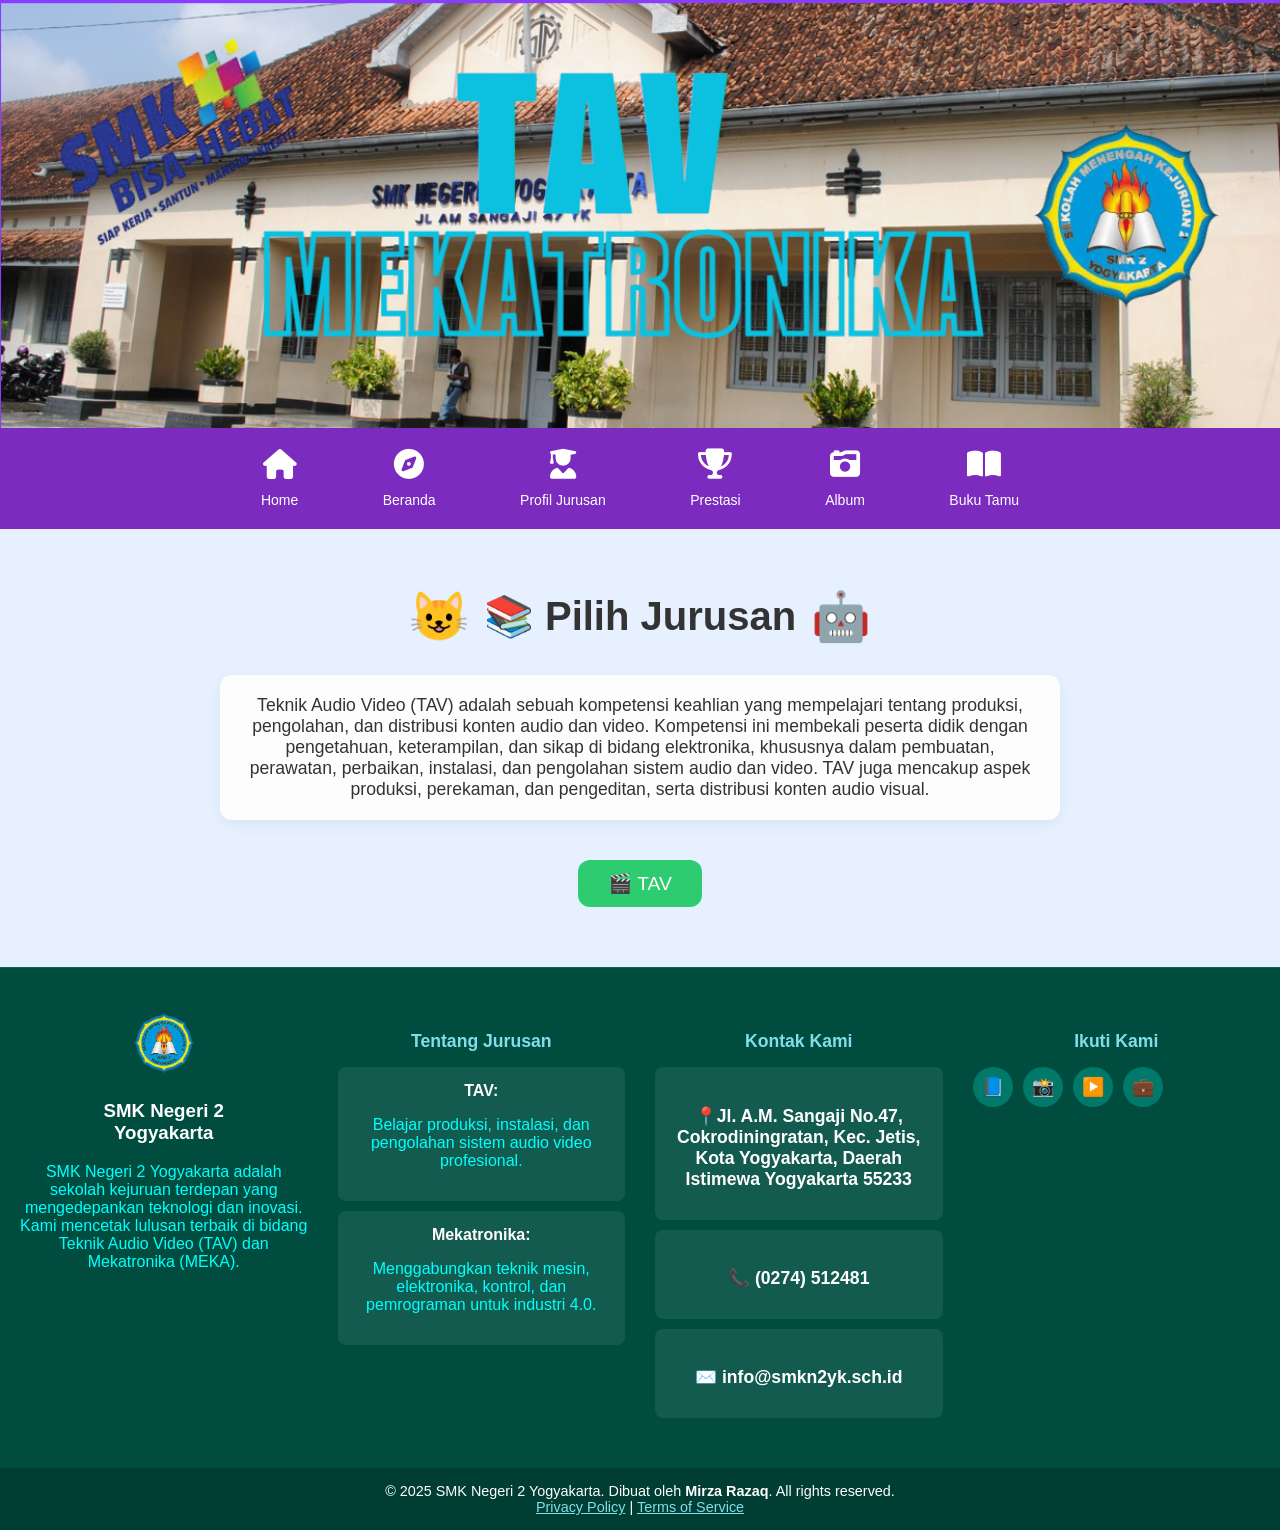
<file: index.html>
<!DOCTYPE html>
<html lang="id">
<head>
  <meta charset="UTF-8">
  <title>TUGAS WEB MIRZA</title>
  <link rel="stylesheet" href="css mirza TUGAS.css">
  <link rel="stylesheet" href="https://cdnjs.cloudflare.com/ajax/libs/font-awesome/6.5.0/css/all.min.css">

</head>
<body>
  <div class="background5">
  <div class="header-wrapper">
    <img id="zoomable-header" src="img/header tav 2.png" alt="Header TAV Mekatronika">
  </div>
  <div class="navbar">
    <a href="HOME.html" class="nav-item">
      <span class="nav-icon"><i class="fas fa-home"></i></span>
      <div class="nav-item-text">Home</div>
    </a>
    <a href="TUGAS WEBSITE CSS JS.html" class="nav-item">
      <span class="nav-icon"><i class="fas fa-compass"></i></span>
      <div class="nav-item-text">Beranda</div>
    </a>
    <a href="profil jurusan.html" class="nav-item">
      <span class="nav-icon"><i class="fas fa-user-graduate"></i></span>
      <div class="nav-item-text">Profil Jurusan</div>
    </a>
    <a href="prestasi1.html" class="nav-item">
      <span class="nav-icon"><i class="fas fa-trophy"></i></span>
      <div class="nav-item-text">Prestasi</div>
    </a>
    <a href="album mirza.html" class="nav-item">
      <span class="nav-icon"><i class="fas fa-camera-retro"></i></span>
      <div class="nav-item-text">Album</div>
    </a>
    <a href="buku tamu tugas bu.html" class="nav-item">
      <span class="nav-icon"><i class="fas fa-book-open"></i></span>
      <div class="nav-item-text">Buku Tamu</div>
    </a>
  </div>
  
<div class="jurusan-container">
  <div class="judul">
    <span class="emoji">😺</span>
    📚 Pilih Jurusan
    <span class="emoji">🤖</span>
  </div>
  
  <div id="deskripsi-container" class="deskripsi">
    Teknik Audio Video (TAV) adalah sebuah kompetensi keahlian yang mempelajari tentang produksi, pengolahan, dan distribusi konten audio dan video. Kompetensi ini membekali peserta didik dengan pengetahuan, keterampilan, dan sikap di bidang elektronika, khususnya dalam pembuatan, perawatan, perbaikan, instalasi, dan pengolahan sistem audio dan video. TAV juga mencakup aspek produksi, perekaman, dan pengeditan, serta distribusi konten audio visual.
  </div>

  <button id="toggleButton" class="toggle-button" onclick="toggleDeskripsi()">🎬 TAV</button>
</div>
  </div>
<div class="footer">
  <div class="footer-col footer-logo">
    <img src="img/smk_2_yk-removebg-preview (1).png"Logo SMK">
    <h3>SMK Negeri 2<br>Yogyakarta</h3>
    <p>SMK Negeri 2 Yogyakarta adalah sekolah kejuruan terdepan yang mengedepankan teknologi dan inovasi.<br>Kami mencetak lulusan terbaik di bidang Teknik Audio Video (TAV) dan Mekatronika (MEKA).</p>
  </div>

  <div class="footer-col">
    <h4>Tentang Jurusan</h4>
    <div class="footer-box">
      <strong>TAV:</strong> <p>Belajar produksi, instalasi, dan pengolahan sistem audio video profesional.</p>
    </div>
    <div class="footer-box">
      <strong>Mekatronika:</strong> <p>Menggabungkan teknik mesin, elektronika, kontrol, dan pemrograman untuk industri 4.0.</p>
    </div>
  </div>

  <div class="footer-col">
    <h4>Kontak Kami</h4>
    <div class="footer-box"><h4>📍Jl. A.M. Sangaji No.47, Cokrodiningratan, Kec. Jetis, Kota Yogyakarta, Daerah Istimewa Yogyakarta 55233</h4></div>
    <div class="footer-box"><h4>📞 (0274) 512481</h4></div>
    <div class="footer-box"><h4>✉️ info@smkn2yk.sch.id</h4></div>
  </div>

  <div class="footer-col">
    <h4>Ikuti Kami</h4>
    <div class="social-icons">
      <a href="#">📘</a>
      <a href="#">📸</a>
      <a href="#">▶️</a>
      <a href="#">💼</a>
    </div>
  </div>
</div>
<div class="footer-bottom">
  © 2025 SMK Negeri 2 Yogyakarta. Dibuat oleh <strong>Mirza Razaq</strong>. All rights reserved.<br>
  <a href="#" style="color:#80deea">Privacy Policy</a> | <a href="#" style="color:#80deea">Terms of Service</a>
</div>
</footer>

<script src="javatugas.js"></script>
</body>
</html>
</file>
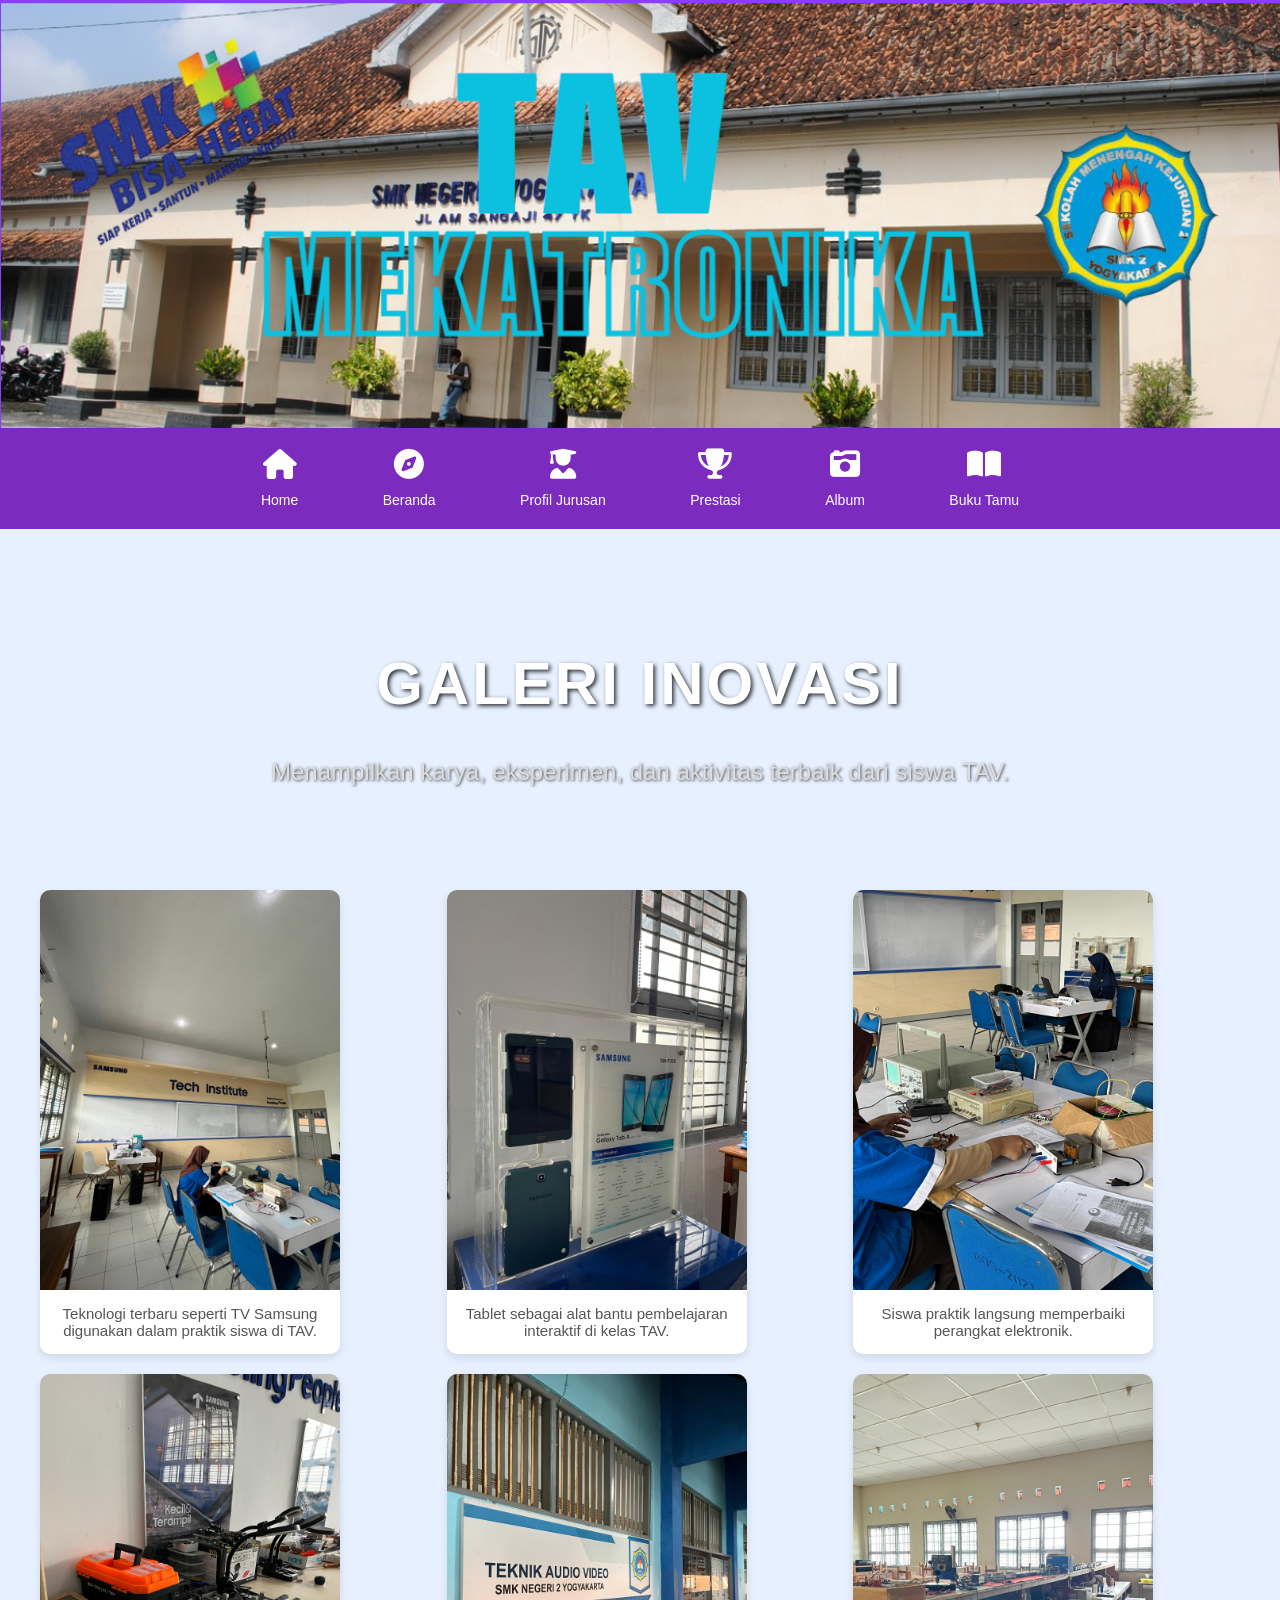
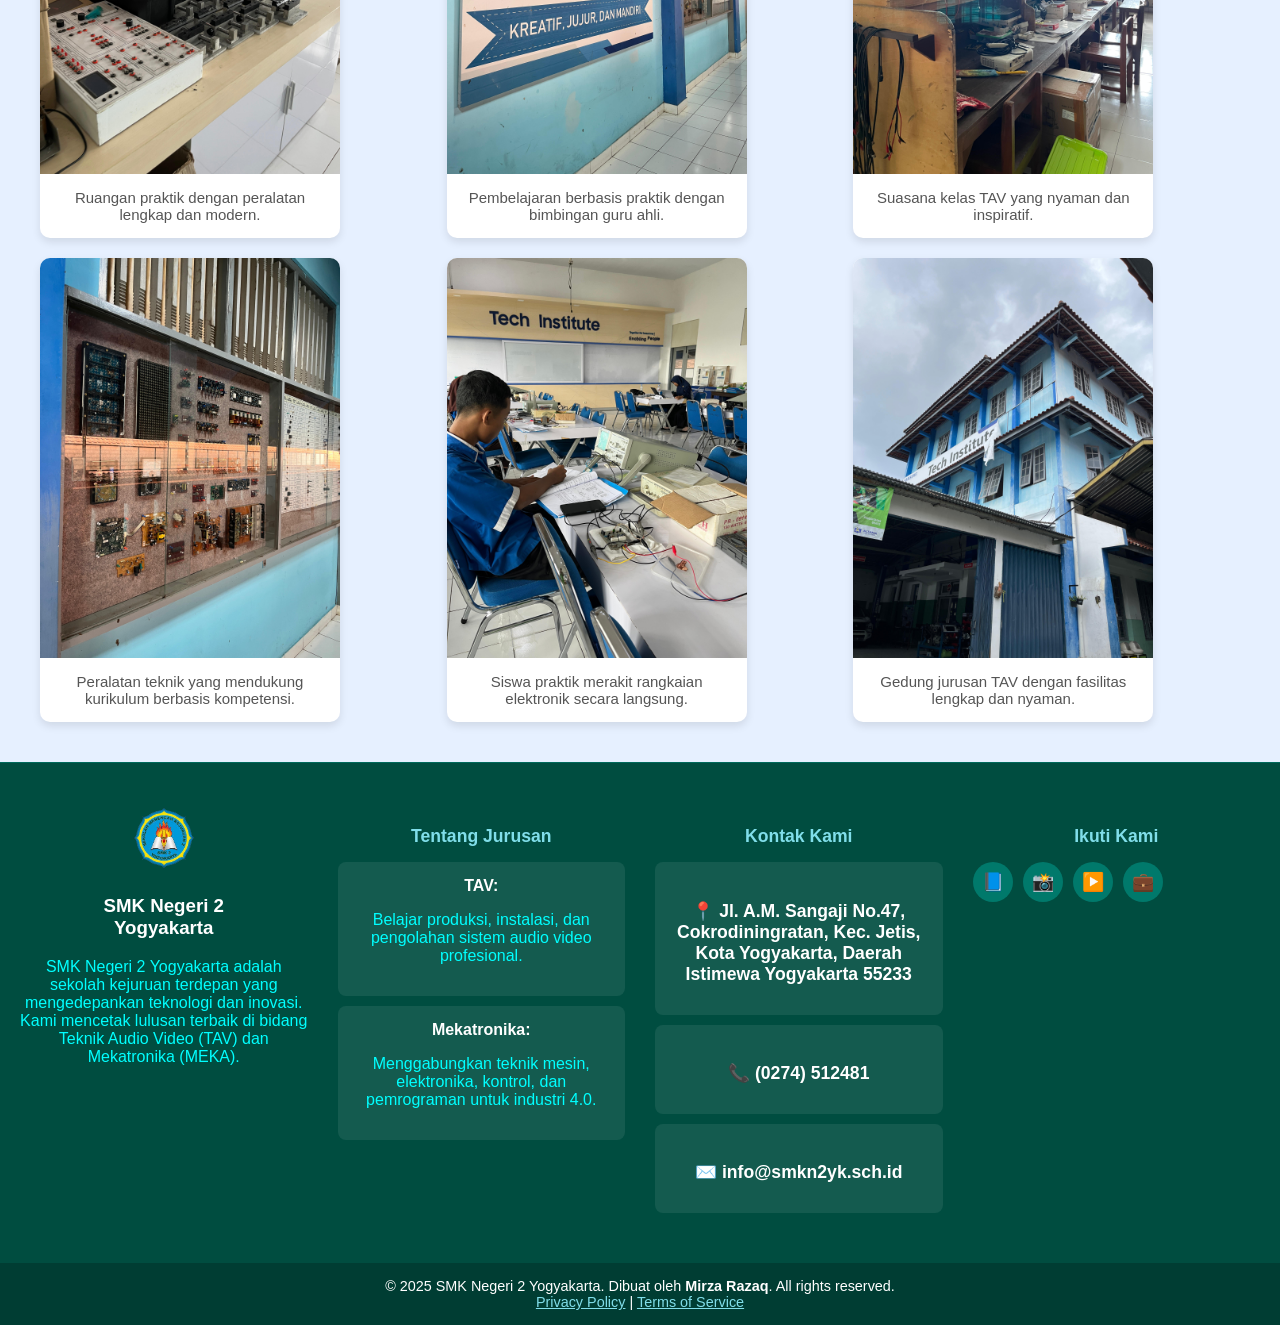
<file: album mirza.html>
<!DOCTYPE html>
<html lang="id">
<head>
  <meta charset="UTF-8">
  <title>TUGAS WEB MIRZA</title>
  <link rel="stylesheet" href="css mirza TUGAS.css">
  <link rel="stylesheet" href="https://cdnjs.cloudflare.com/ajax/libs/font-awesome/6.5.0/css/all.min.css">

</head>
<body>
  <div class="background1">
  <div class="header-wrapper">
    <img id="zoomable-header" src="img/header tav 2.png" alt="Header TAV Mekatronika">
  </div>
  <div class="navbar">
    <a href="HOME.html" class="nav-item">
      <span class="nav-icon"><i class="fas fa-home"></i></span>
      <div class="nav-item-text">Home</div>
    </a>
    <a href="TUGAS WEBSITE CSS JS.html" class="nav-item">
      <span class="nav-icon"><i class="fas fa-compass"></i></span>
      <div class="nav-item-text">Beranda</div>
    </a>
    <a href="profil jurusan.html" class="nav-item">
      <span class="nav-icon"><i class="fas fa-user-graduate"></i></span>
      <div class="nav-item-text">Profil Jurusan</div>
    </a>
    <a href="prestasi1.html" class="nav-item">
      <span class="nav-icon"><i class="fas fa-trophy"></i></span>
      <div class="nav-item-text">Prestasi</div>
    </a>
    <a href="#" class="nav-item">
      <span class="nav-icon"><i class="fas fa-camera-retro"></i></span>
      <div class="nav-item-text">Album</div>
    </a>
    <a href="buku tamu tugas bu.html" class="nav-item">
      <span class="nav-icon"><i class="fas fa-book-open"></i></span>
      <div class="nav-item-text">Buku Tamu</div>
    </a>
  </div>
  <header class="judul-galeri">
    <h1>GALERI INOVASI</h1>
    <p>Menampilkan karya, eksperimen, dan aktivitas terbaik dari siswa TAV.</p>
  </header>

  <div class="gallery">
    <div class="card">
      <img src="img/samsung.jpg" alt="Perangkat Samsung">
      <div class="caption">Teknologi terbaru seperti TV Samsung digunakan dalam praktik siswa di TAV.</div>
    </div>
    <div class="card">
      <img src="img/tablet samsung.jpg" alt="Tablet Samsung">
      <div class="caption">Tablet sebagai alat bantu pembelajaran interaktif di kelas TAV.</div>
    </div>
    <div class="card">
      <img src="img/orang praktek tav 2.jpg" alt="Siswa Praktek">
      <div class="caption">Siswa praktik langsung memperbaiki perangkat elektronik.</div>
    </div>
    <div class="card">
      <img src="img/tav peralatan kelas.jpg" alt="Peralatan Kelas">
      <div class="caption">Ruangan praktik dengan peralatan lengkap dan modern.</div>
    </div>
    <div class="card">
      <img src="img/tav .jpg" alt="Praktik">
      <div class="caption">Pembelajaran berbasis praktik dengan bimbingan guru ahli.</div>
    </div>
    <div class="card">
      <img src="img/tav kelas 1.jpg" alt="Kelas TAV">
      <div class="caption">Suasana kelas TAV yang nyaman dan inspiratif.</div>
    </div>
    <div class="card">
      <img src="img/tav peralatan.jpg" alt="Peralatan TAV">
      <div class="caption">Peralatan teknik yang mendukung kurikulum berbasis kompetensi.</div>
    </div>
    <div class="card">
      <img src="img/orang praktek tav.jpg" alt="Praktik Rangkaian">
      <div class="caption">Siswa praktik merakit rangkaian elektronik secara langsung.</div>
    </div>
    <div class="card">
      <img src="img/gedung tav.jpg" alt="Gedung TAV">
      <div class="caption">Gedung jurusan TAV dengan fasilitas lengkap dan nyaman.</div>
    </div>
    <div class="album-wrapper">
        <div class="album-content">
      </div>
    </div>
      
  </div>
</div>
<div class="footer">
  <div class="footer-col footer-logo">
    <img src="img/smk_2_yk-removebg-preview (1).png"Logo SMK">
    <h3>SMK Negeri 2<br>Yogyakarta</h3>
    <p>SMK Negeri 2 Yogyakarta adalah sekolah kejuruan terdepan yang mengedepankan teknologi dan inovasi.<br>Kami mencetak lulusan terbaik di bidang Teknik Audio Video (TAV) dan Mekatronika (MEKA).</p>
  </div>

  <div class="footer-col">
    <h4>Tentang Jurusan</h4>
    <div class="footer-box">
      <strong>TAV:</strong> <p>Belajar produksi, instalasi, dan pengolahan sistem audio video profesional.</p>
    </div>
    <div class="footer-box">
      <strong>Mekatronika:</strong> <p>Menggabungkan teknik mesin, elektronika, kontrol, dan pemrograman untuk industri 4.0.</p>
    </div>
  </div>

  <div class="footer-col">
    <h4>Kontak Kami</h4>
    <div class="footer-box"><h4>📍 Jl. A.M. Sangaji No.47, Cokrodiningratan, Kec. Jetis, Kota Yogyakarta, Daerah Istimewa Yogyakarta 55233</h4></div>
    <div class="footer-box"><h4>📞 (0274) 512481</h4></div>
    <div class="footer-box"><h4>✉️ info@smkn2yk.sch.id</h4></div>
  </div>

  <div class="footer-col">
    <h4>Ikuti Kami</h4>
    <div class="social-icons">
      <a href="#">📘</a>
      <a href="#">📸</a>
      <a href="#">▶️</a>
      <a href="#">💼</a>
    </div>
  </div>
</div>
<div class="footer-bottom">
  © 2025 SMK Negeri 2 Yogyakarta. Dibuat oleh <strong>Mirza Razaq</strong>. All rights reserved.<br>
  <a href="#" style="color:#80deea">Privacy Policy</a> | <a href="#" style="color:#80deea">Terms of Service</a>
</div>
</footer>
<script src="javatugas.js"></script>
</body>
</html>
</file>
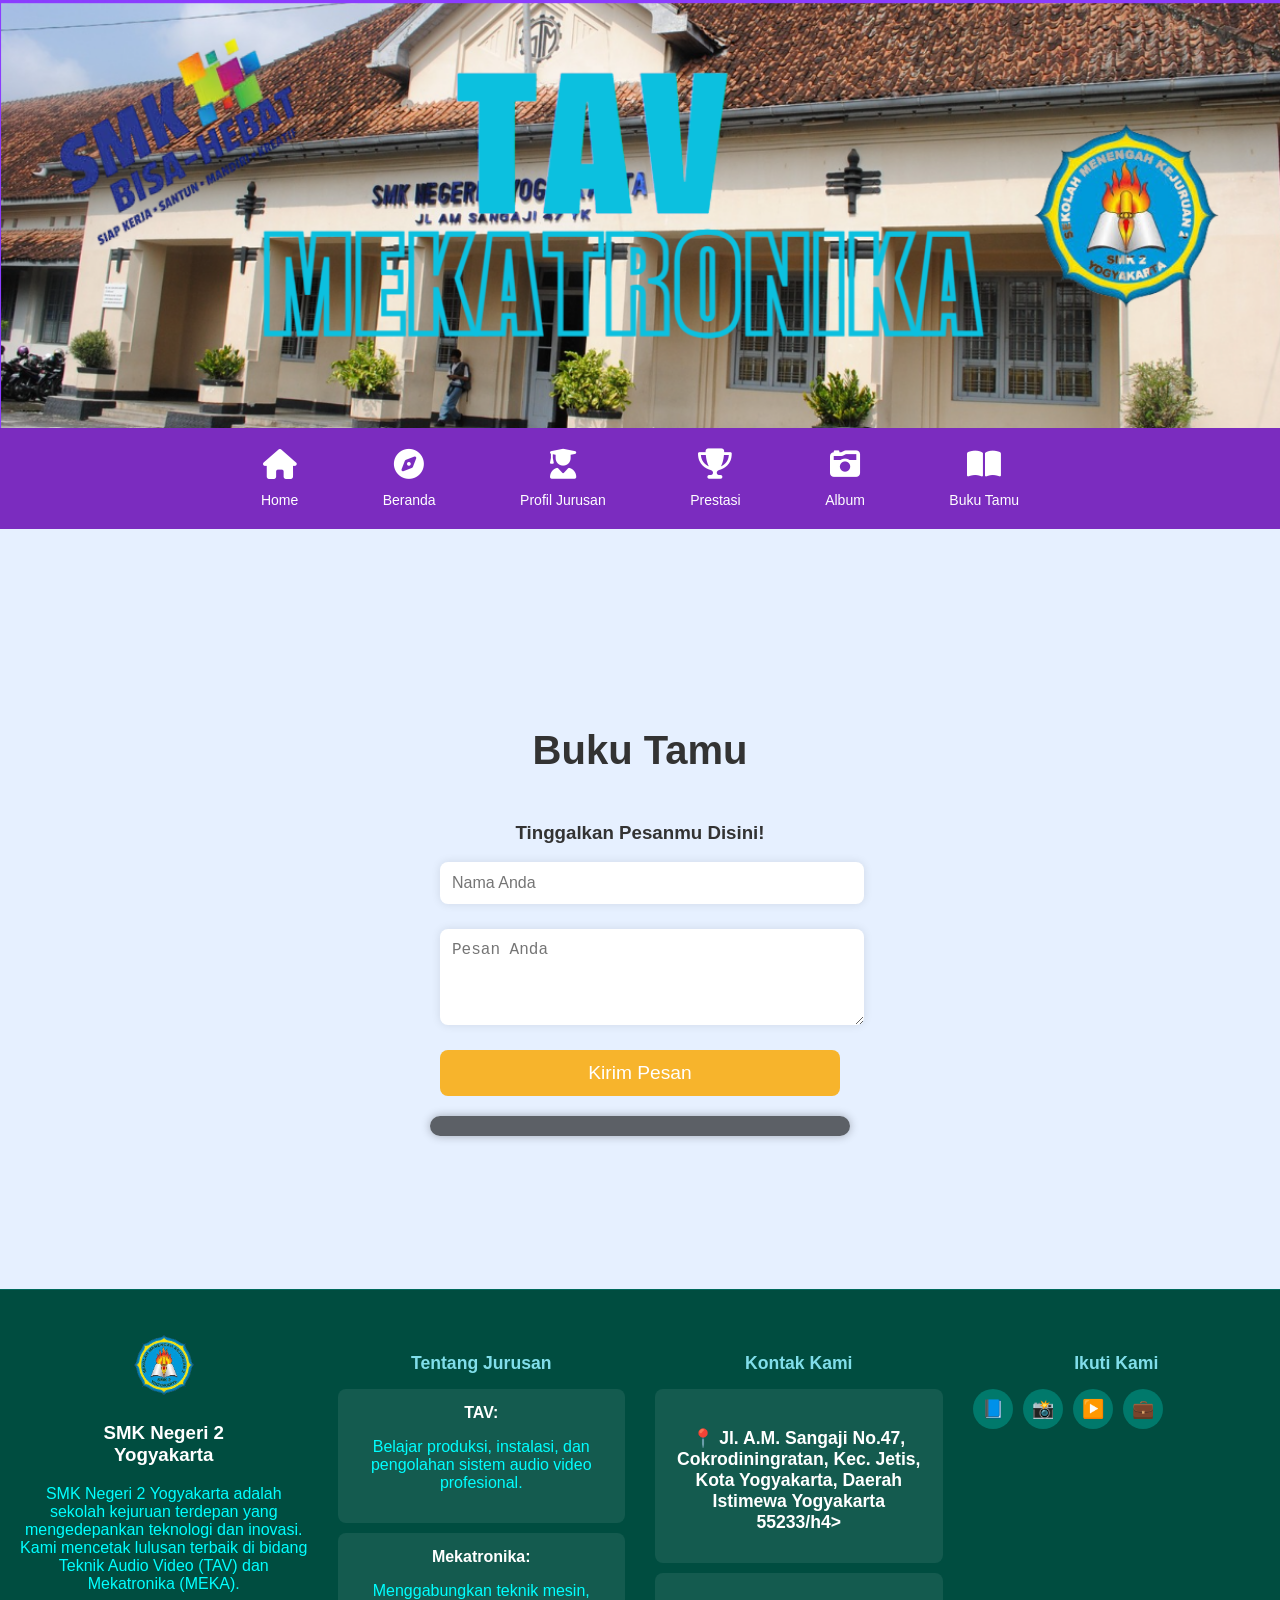
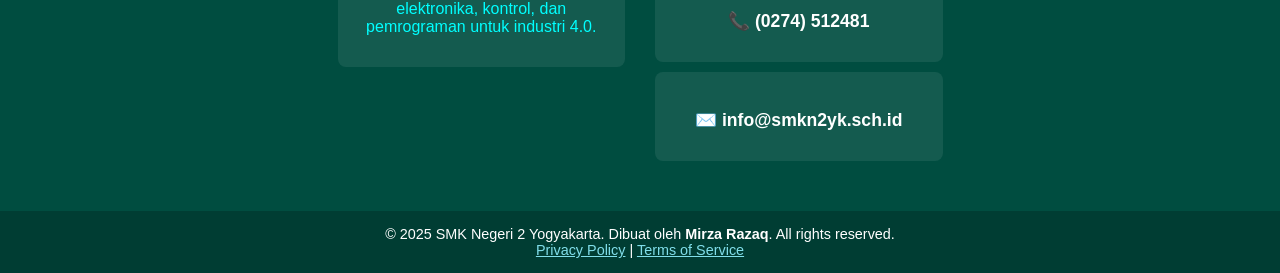
<file: buku tamu tugas bu.html>
<!DOCTYPE html>
<html lang="id">
<head>
  <meta charset="UTF-8">
  <title>TUGAS WEB MIRZA</title>
  <link rel="stylesheet" href="css mirza TUGAS.css">
  <link rel="stylesheet" href="https://cdnjs.cloudflare.com/ajax/libs/font-awesome/6.5.0/css/all.min.css">

</head>
<body>
  <div class="background2">
  <div class="header-wrapper">
    <img id="zoomable-header" src="img/header tav 2.png" alt="Header TAV Mekatronika">
  </div>
  <div class="navbar">
    <a href="HOME.html" class="nav-item">
      <span class="nav-icon"><i class="fas fa-home"></i></span>
      <div class="nav-item-text">Home</div>
    </a>
    <a href="TUGAS WEBSITE CSS JS.html" class="nav-item">
      <span class="nav-icon"><i class="fas fa-compass"></i></span>
      <div class="nav-item-text">Beranda</div>
    </a>
    <a href="profil jurusan.html" class="nav-item">
      <span class="nav-icon"><i class="fas fa-user-graduate"></i></span>
      <div class="nav-item-text">Profil Jurusan</div>
    </a>
    <a href="prestasi1.html" class="nav-item">
      <span class="nav-icon"><i class="fas fa-trophy"></i></span>
      <div class="nav-item-text">Prestasi</div>
    </a>
    <a href="album mirza.html" class="nav-item">
      <span class="nav-icon"><i class="fas fa-camera-retro"></i></span>
      <div class="nav-item-text">Album</div>
    </a>
    <a href="buku tamu tugas bu.html" class="nav-item">
      <span class="nav-icon"><i class="fas fa-book-open"></i></span>
      <div class="nav-item-text">Buku Tamu</div>
    </a>
  </div>
  
  <div class="container">
    <h1 class="title">Buku Tamu</h1>
   <h3>Tinggalkan Pesanmu Disini!</h3>
    
    <form id="guestBookForm" action="https://formspree.io/f/xyzwkgyk" method="POST" class="guest-book-form">
        <input type="text" name="name" placeholder="Nama Anda" required />
        <textarea name="message" placeholder="Pesan Anda" rows="4" required></textarea>
        <button type="submit" id="submitBtn">Kirim Pesan</button>
      </form>
      
      <div id="successMessage" style="display:none; margin-top: 10px; color: green;">
        ✅ Pesan kamu sudah terkirim!
      </div>
      <script>
        const form = document.getElementById('guestBookForm');
        const successMessage = document.getElementById('successMessage');
      
        form.addEventListener('submit', function(e) {
          setTimeout(() => {
            successMessage.style.display = 'block';
            form.reset(); // bersihkan form
          }, 1000); // kasih delay 1 detik
        });
        form.addEventListener('submit', async function(event) {
    event.preventDefault(); // mencegah reload halaman
    submitBtn.disabled = true;
    submitBtn.textContent = "Mengirim...";

    const formData = new FormData(form);

    try {
      const response = await fetch(form.action, {
        method: 'POST',
        body: formData,
        headers: { 'Accept': 'application/json' }
      });

      if (response.ok) {
        alert('Pesan berhasil dikirim! 🎉');
        form.reset(); // kosongkan form
      } else {
        alert('Gagal mengirim pesan. Coba lagi.');
      }
    } catch (error) {
      alert('Terjadi kesalahan. Periksa koneksi Anda.');
    } finally {
      submitBtn.disabled = false;
      submitBtn.textContent = "Kirim Pesan";
    }
  });
      </script>
                  
    
    <div id="messagesContainer" class="messages-container">
      <!-- Pesan tamu akan ditampilkan di sini -->
    </div>
</div>
  </div>
<div class="footer">
  <div class="footer-col footer-logo">
    <img src="img/smk_2_yk-removebg-preview (1).png"Logo SMK">
    <h3>SMK Negeri 2<br>Yogyakarta</h3>
    <p>SMK Negeri 2 Yogyakarta adalah sekolah kejuruan terdepan yang mengedepankan teknologi dan inovasi.<br>Kami mencetak lulusan terbaik di bidang Teknik Audio Video (TAV) dan Mekatronika (MEKA).</p>
  </div>

  <div class="footer-col">
    <h4>Tentang Jurusan</h4>
    <div class="footer-box">
      <strong>TAV:</strong> <p>Belajar produksi, instalasi, dan pengolahan sistem audio video profesional.</p>
    </div>
    <div class="footer-box">
      <strong>Mekatronika:</strong> <p>Menggabungkan teknik mesin, elektronika, kontrol, dan pemrograman untuk industri 4.0.</p>
    </div>
  </div>

  <div class="footer-col">
    <h4>Kontak Kami</h4>
    <div class="footer-box"><h4>📍 Jl. A.M. Sangaji No.47, Cokrodiningratan, Kec. Jetis, Kota Yogyakarta, Daerah Istimewa Yogyakarta 55233/h4></div>
    <div class="footer-box"><h4>📞 (0274) 512481</h4></div>
    <div class="footer-box"><h4>✉️ info@smkn2yk.sch.id</h4></div>
  </div>

  <div class="footer-col">
    <h4>Ikuti Kami</h4>
    <div class="social-icons">
      <a href="#">📘</a>
      <a href="#">📸</a>
      <a href="#">▶️</a>
      <a href="#">💼</a>
    </div>
  </div>
</div>
<div class="footer-bottom">
  © 2025 SMK Negeri 2 Yogyakarta. Dibuat oleh <strong>Mirza Razaq</strong>. All rights reserved.<br>
  <a href="#" style="color:#80deea">Privacy Policy</a> | <a href="#" style="color:#80deea">Terms of Service</a>
</div>
</footer>
<script src="javatugas.js"></script>
</body>
</html>
</file>
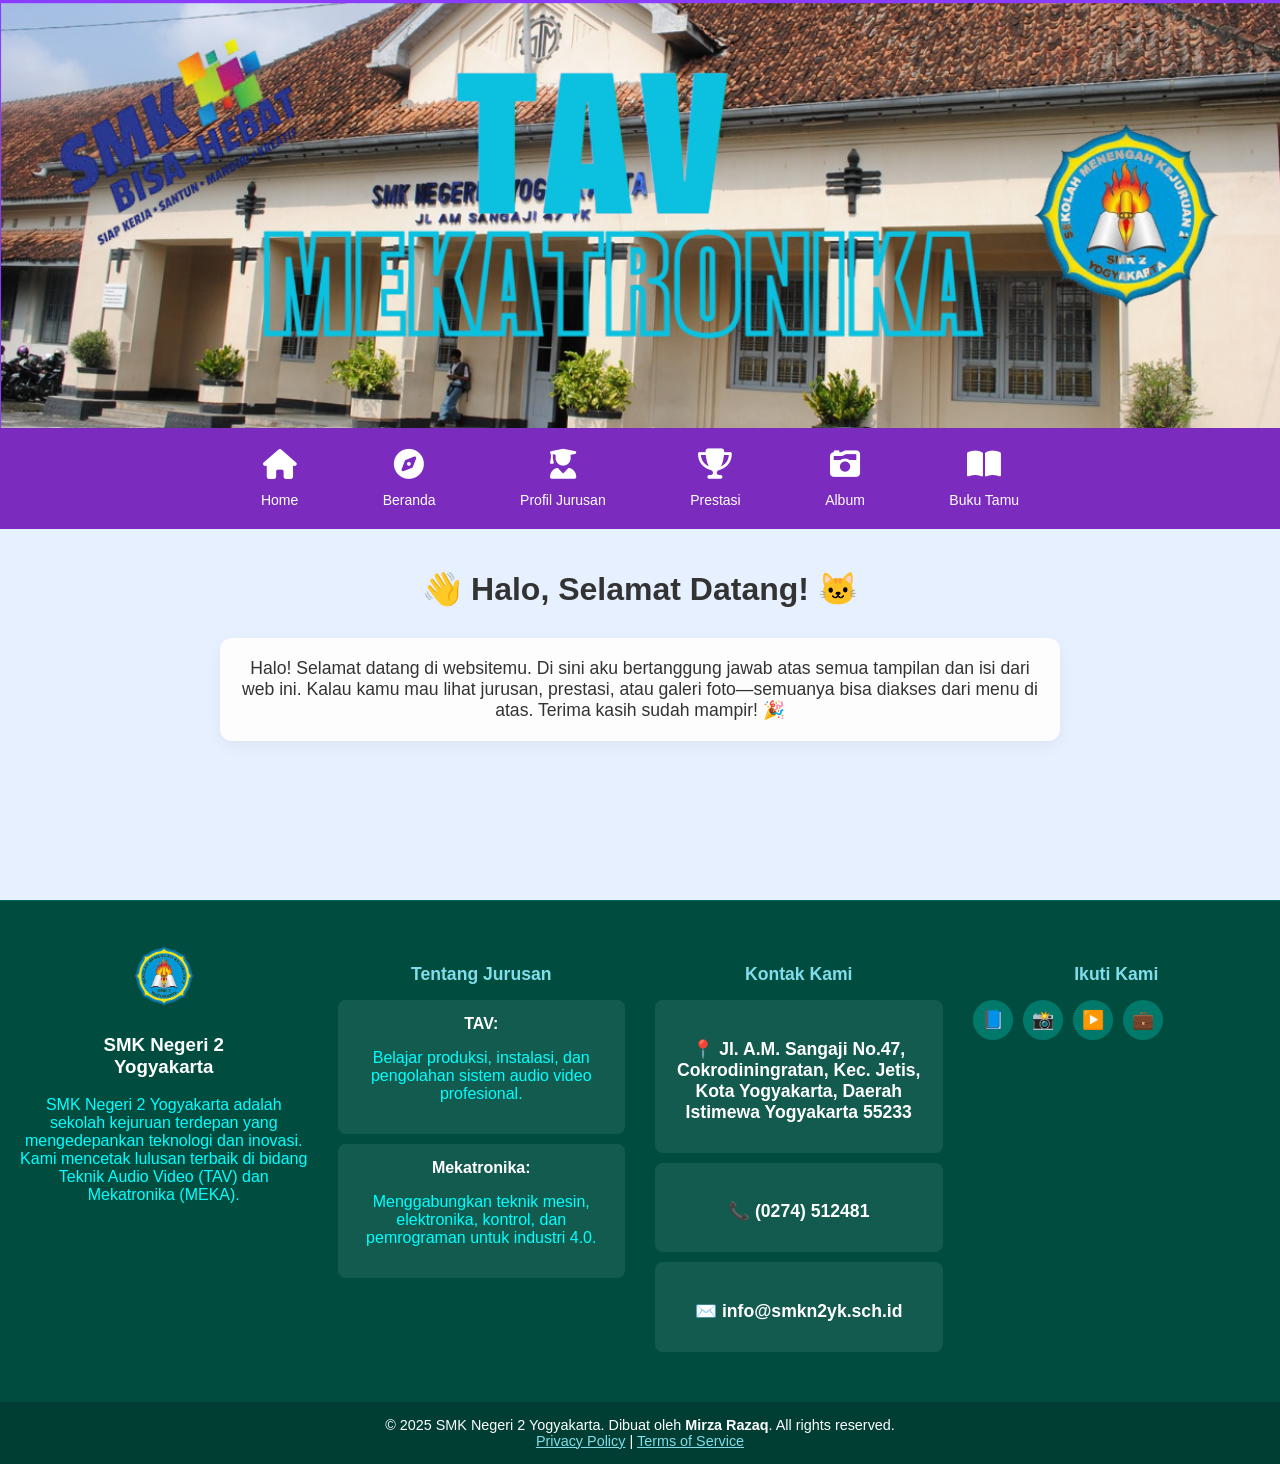
<file: HOME.html>
<!DOCTYPE html>
<html lang="id">
<head>
  <meta charset="UTF-8">
  <title>TUGAS WEB MIRZA</title>
  <link rel="stylesheet" href="css mirza TUGAS.css">
  <link rel="stylesheet" href="https://cdnjs.cloudflare.com/ajax/libs/font-awesome/6.5.0/css/all.min.css">

</head>
<body>
  <div class="background6">
  <div class="header-wrapper">
    <img id="zoomable-header" src="img/header tav 2.png" alt="Header TAV Mekatronika">
  </div>
  <div class="navbar">
    <a href="HOME.html" class="nav-item">
      <span class="nav-icon"><i class="fas fa-home"></i></span>
      <div class="nav-item-text">Home</div>
    </a>
    <a href="TUGAS WEBSITE CSS JS.html" class="nav-item">
      <span class="nav-icon"><i class="fas fa-compass"></i></span>
      <div class="nav-item-text">Beranda</div>
    </a>
    <a href="profil jurusan.html" class="nav-item">
      <span class="nav-icon"><i class="fas fa-user-graduate"></i></span>
      <div class="nav-item-text">Profil Jurusan</div>
    </a>
    <a href="prestasi1.html" class="nav-item">
      <span class="nav-icon"><i class="fas fa-trophy"></i></span>
      <div class="nav-item-text">Prestasi</div>
    </a>
    <a href="album mirza.html" class="nav-item">
      <span class="nav-icon"><i class="fas fa-camera-retro"></i></span>
      <div class="nav-item-text">Album</div>
    </a>
    <a href="buku tamu tugas bu.html" class="nav-item">
      <span class="nav-icon"><i class="fas fa-book-open"></i></span>
      <div class="nav-item-text">Buku Tamu</div>
    </a>
  </div>
  
  <div class="home-container">
    <h1>👋 Halo, Selamat Datang! 🐱</h1>
    <div class="deskripsi">
      Halo! Selamat datang di websitemu.
  
      Di sini aku bertanggung jawab atas semua tampilan dan isi dari web ini. 
      Kalau kamu mau lihat jurusan, prestasi, atau galeri foto—semuanya bisa diakses dari menu di atas. 
      Terima kasih sudah mampir! 🎉
    </div>
  </div>
</div>
<div class="footer">
  <div class="footer-col footer-logo">
    <img src="img/smk_2_yk-removebg-preview (1).png"Logo SMK">
    <h3>SMK Negeri 2<br>Yogyakarta</h3>
    <p>SMK Negeri 2 Yogyakarta adalah sekolah kejuruan terdepan yang mengedepankan teknologi dan inovasi.<br>Kami mencetak lulusan terbaik di bidang Teknik Audio Video (TAV) dan Mekatronika (MEKA).</p>
  </div>

  <div class="footer-col">
    <h4>Tentang Jurusan</h4>
    <div class="footer-box">
      <strong>TAV:</strong> <p>Belajar produksi, instalasi, dan pengolahan sistem audio video profesional.</p>
    </div>
    <div class="footer-box">
      <strong>Mekatronika:</strong> <p>Menggabungkan teknik mesin, elektronika, kontrol, dan pemrograman untuk industri 4.0.</p>
    </div>
  </div>

  <div class="footer-col">
    <h4>Kontak Kami</h4>
    <div class="footer-box"><h4>📍 Jl. A.M. Sangaji No.47, Cokrodiningratan, Kec. Jetis, Kota Yogyakarta, Daerah Istimewa Yogyakarta 55233</h4></div>
    <div class="footer-box"><h4>📞 (0274) 512481</h4></div>
    <div class="footer-box"><h4>✉️ info@smkn2yk.sch.id</h4></div>
  </div>

  <div class="footer-col">
    <h4>Ikuti Kami</h4>
    <div class="social-icons">
      <a href="#">📘</a>
      <a href="#">📸</a>
      <a href="#">▶️</a>
      <a href="#">💼</a>
    </div>
  </div>
</div>
<div class="footer-bottom">
  © 2025 SMK Negeri 2 Yogyakarta. Dibuat oleh <strong>Mirza Razaq</strong>. All rights reserved.<br>
  <a href="#" style="color:#80deea">Privacy Policy</a> | <a href="#" style="color:#80deea">Terms of Service</a>
</div>
</footer>
  
<script src="javatugas.js"></script>
</body>
</html>
</file>
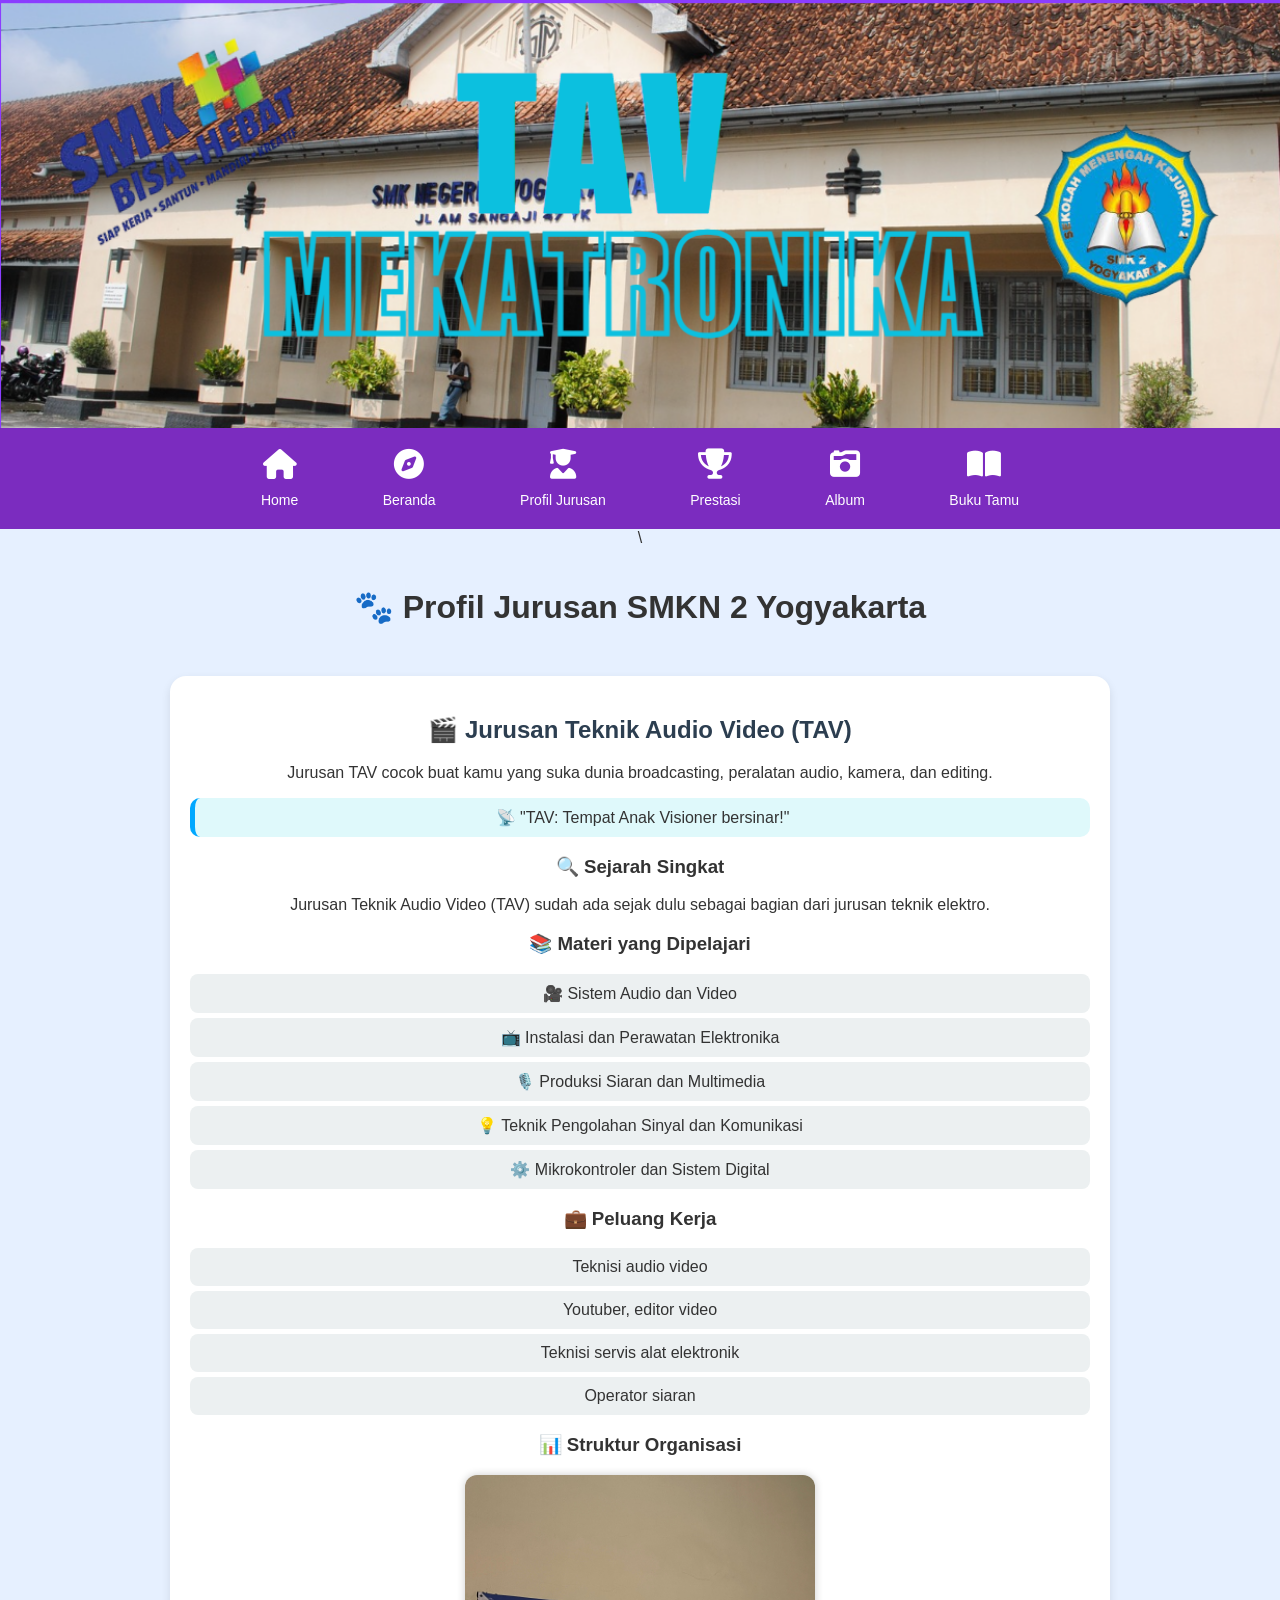
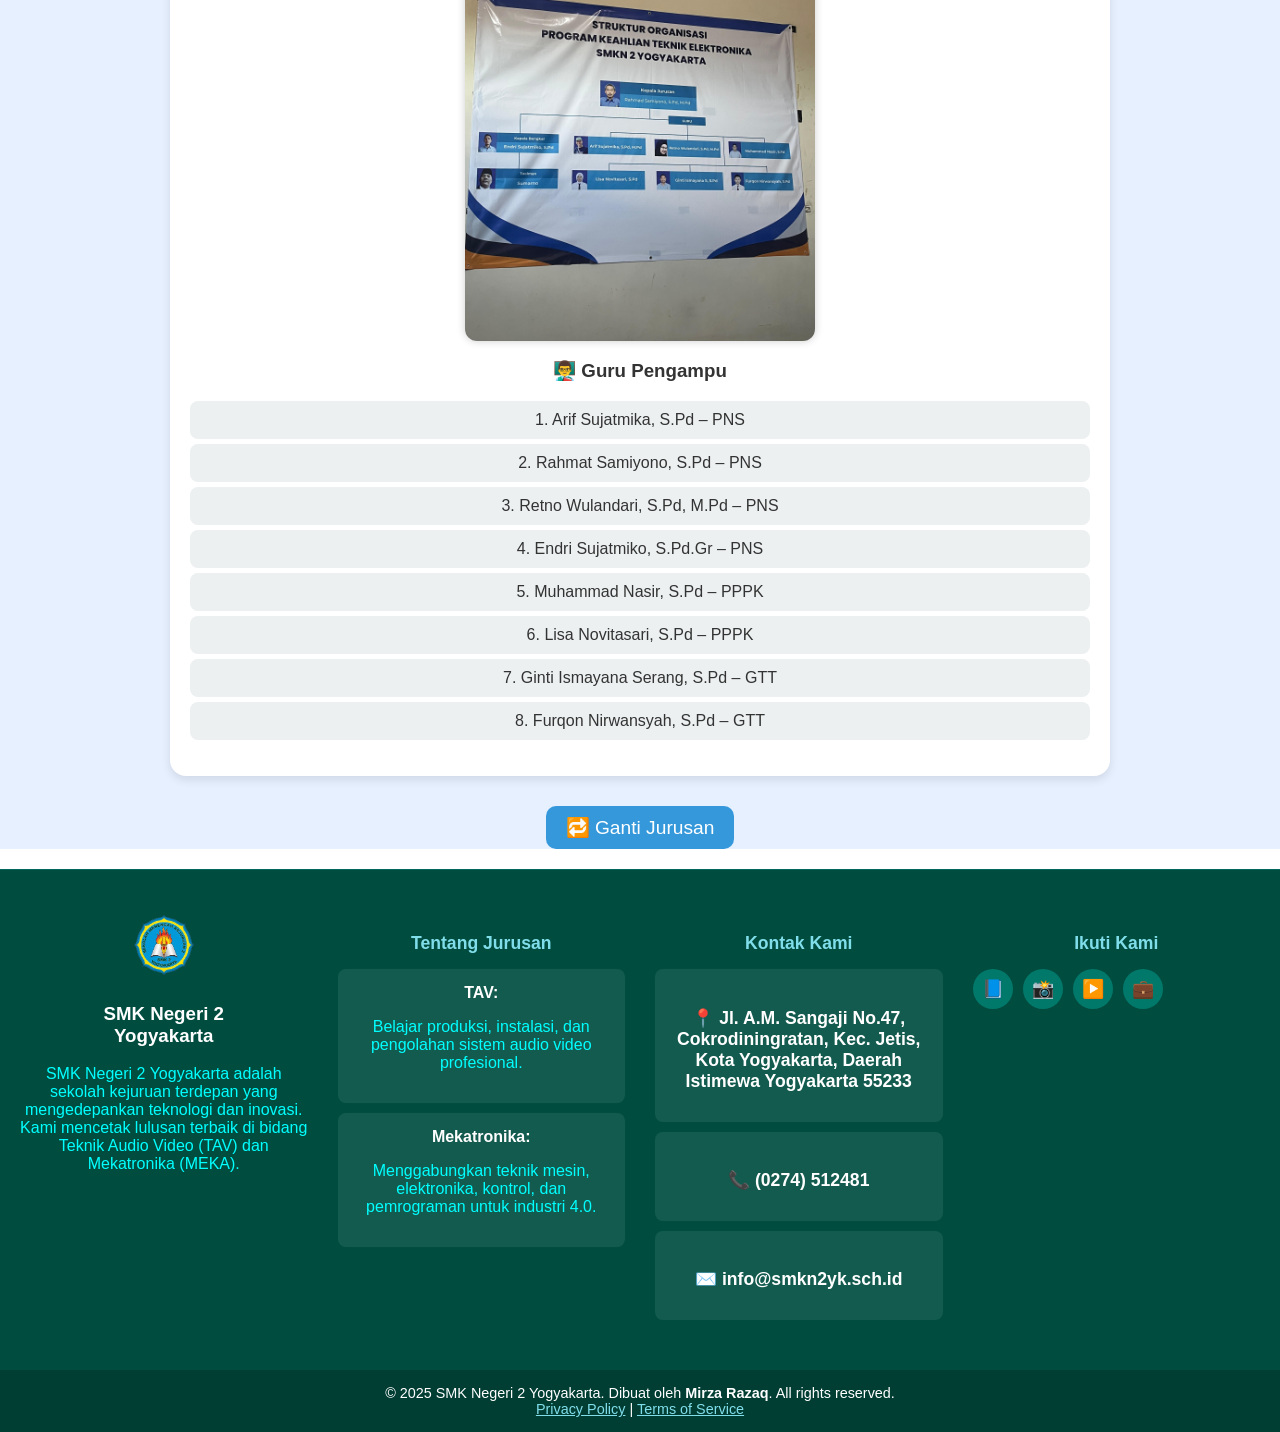
<file: profil jurusan.html>
<!DOCTYPE html>
<html lang="id">
<head>
  <meta charset="UTF-8">
  <title>TUGAS WEB MIRZA</title>
  <link rel="stylesheet" href="css mirza TUGAS.css">
  <link rel="stylesheet" href="https://cdnjs.cloudflare.com/ajax/libs/font-awesome/6.5.0/css/all.min.css">
</head>
<body>
   <div class="background4">
  <div class="header-wrapper">
    <img id="zoomable-header" src="img/header tav 2.png" alt="Header TAV Mekatronika">
  </div>

  <div class="navbar">
    <a href="HOME.html" class="nav-item">
      <span class="nav-icon"><i class="fas fa-home"></i></span>
      <div class="nav-item-text">Home</div>
    </a>
    <a href="TUGAS WEBSITE CSS JS.html" class="nav-item">
      <span class="nav-icon"><i class="fas fa-compass"></i></span>
      <div class="nav-item-text">Beranda</div>
    </a>
    <a href="profil jurusan.html" class="nav-item">
      <span class="nav-icon"><i class="fas fa-user-graduate"></i></span>
      <div class="nav-item-text">Profil Jurusan</div>
    </a>
    <a href="prestasi1.html" class="nav-item">
      <span class="nav-icon"><i class="fas fa-trophy"></i></span>
      <div class="nav-item-text">Prestasi</div>
    </a>
    <a href="album mirza.html" class="nav-item">
      <span class="nav-icon"><i class="fas fa-camera-retro"></i></span>
      <div class="nav-item-text">Album</div>
    </a>
    <a href="buku tamu tugas bu.html" class="nav-item">
      <span class="nav-icon"><i class="fas fa-book-open"></i></span>
      <div class="nav-item-text">Buku Tamu</div>
    </a>
  </div>

  \<h1>🐾 Profil Jurusan SMKN 2 Yogyakarta</h1>

  <!-- JURUSAN TAV -->
  <div class="jurusan" id="tav">
    <h2>🎬 Jurusan Teknik Audio Video (TAV)</h2>
    <p>Jurusan TAV cocok buat kamu yang suka dunia broadcasting, peralatan audio, kamera, dan editing.</p>

    <div class="fun-fact">📡 "TAV: Tempat Anak Visioner bersinar!"</div>

    <h3>🔍 Sejarah Singkat</h3>
    <p>Jurusan Teknik Audio Video (TAV) sudah ada sejak dulu sebagai bagian dari jurusan teknik elektro.</p>

    <h3>📚 Materi yang Dipelajari</h3>
    <ul>
      <li>🎥 Sistem Audio dan Video</li>
      <li>📺 Instalasi dan Perawatan Elektronika</li>
      <li>🎙️ Produksi Siaran dan Multimedia</li>
      <li>💡 Teknik Pengolahan Sinyal dan Komunikasi</li>
      <li>⚙️ Mikrokontroler dan Sistem Digital</li>
    </ul>

    <h3>💼 Peluang Kerja</h3>
    <ul>
      <li>Teknisi audio video</li>
      <li>Youtuber, editor video</li>
      <li>Teknisi servis alat elektronik</li>
      <li>Operator siaran</li>
    </ul>

    <h3>📊 Struktur Organisasi</h3>
    <img src="img/struktur 2.jpg" alt="Struktur TAV" class="struktur-img animate__animated animate__fadeIn" onclick="showStructureInfo()" />

    <h3>👨‍🏫 Guru Pengampu</h3>
    <ul>
      <li>1. Arif Sujatmika, S.Pd – PNS</li>
      <li>2. Rahmat Samiyono, S.Pd – PNS</li>
      <li>3. Retno Wulandari, S.Pd, M.Pd – PNS</li>
      <li>4. Endri Sujatmiko, S.Pd.Gr – PNS</li>
      <li>5. Muhammad Nasir, S.Pd – PPPK</li>
      <li>6. Lisa Novitasari, S.Pd – PPPK</li>
      <li>7. Ginti Ismayana Serang, S.Pd – GTT</li>
      <li>8. Furqon Nirwansyah, S.Pd – GTT</li>
    </ul>
  </div>

  <!-- JURUSAN MEKATRONIKA -->
  <div class="jurusan" id="meka" style="display:none;">
    <h2>🤖 Jurusan Mekatronika</h2>
    <p>Mekatronika itu gabungan mesin, elektronik, dan pemrograman. Belajar sistem otomatisasi dan robot!</p>

    <div class="fun-fact">⚙️ "Jurusan buat yang suka robot, coding, dan bunyi 'klik klik zzztt' dari solder!"</div>

    <h3>📚 Materi yang Dipelajari</h3>
    <ul>
      <li>🔧 Dasar teknik mesin & elektronika</li>
      <li>🧠 Mikrokontroler dan pemrograman</li>
      <li>⚡ Sistem otomasi dan robotik</li>
      <li>📐 Gambar teknik dan perancangan sistem</li>
    </ul>

    <h3>💼 Peluang Kerja</h3>
    <ul>
      <li>Teknisi robotik</li>
      <li>Programmer sistem otomatisasi</li>
      <li>Teknisi industri pintar</li>
      <li>Wirausaha teknologi</li>
    </ul>
  </div>

  <!-- TOGGLE BUTTON -->
  <button class="toggle-btn" onclick="toggleJurusan()">🔁 Ganti Jurusan</button>
</div>
<div class="footer">
  <div class="footer-col footer-logo">
    <img src="img/smk_2_yk-removebg-preview (1).png"Logo SMK">
    <h3>SMK Negeri 2<br>Yogyakarta</h3>
    <p>SMK Negeri 2 Yogyakarta adalah sekolah kejuruan terdepan yang mengedepankan teknologi dan inovasi.<br>Kami mencetak lulusan terbaik di bidang Teknik Audio Video (TAV) dan Mekatronika (MEKA).</p>
  </div>

  <div class="footer-col">
    <h4>Tentang Jurusan</h4>
    <div class="footer-box">
      <strong>TAV:</strong> <p>Belajar produksi, instalasi, dan pengolahan sistem audio video profesional.</p>
    </div>
    <div class="footer-box">
      <strong>Mekatronika:</strong> <p>Menggabungkan teknik mesin, elektronika, kontrol, dan pemrograman untuk industri 4.0.</p>
    </div>
  </div>

  <div class="footer-col">
    <h4>Kontak Kami</h4>
    <div class="footer-box"><h4>📍 Jl. A.M. Sangaji No.47, Cokrodiningratan, Kec. Jetis, Kota Yogyakarta, Daerah Istimewa Yogyakarta 55233</h4></div>
    <div class="footer-box"><h4>📞 (0274) 512481</h4></div>
    <div class="footer-box"><h4>✉️ info@smkn2yk.sch.id</h4></div>
  </div>

  <div class="footer-col">
    <h4>Ikuti Kami</h4>
    <div class="social-icons">
      <a href="#">📘</a>
      <a href="#">📸</a>
      <a href="#">▶️</a>
      <a href="#">💼</a>
    </div>
  </div>
</div>
<div class="footer-bottom">
  © 2025 SMK Negeri 2 Yogyakarta. Dibuat oleh <strong>Mirza Razaq</strong>. All rights reserved.<br>
  <a href="#" style="color:#80deea">Privacy Policy</a> | <a href="#" style="color:#80deea">Terms of Service</a>
</div>
</footer>

  <script src="javatugas.js"></script>
</body>
</html>
</file>
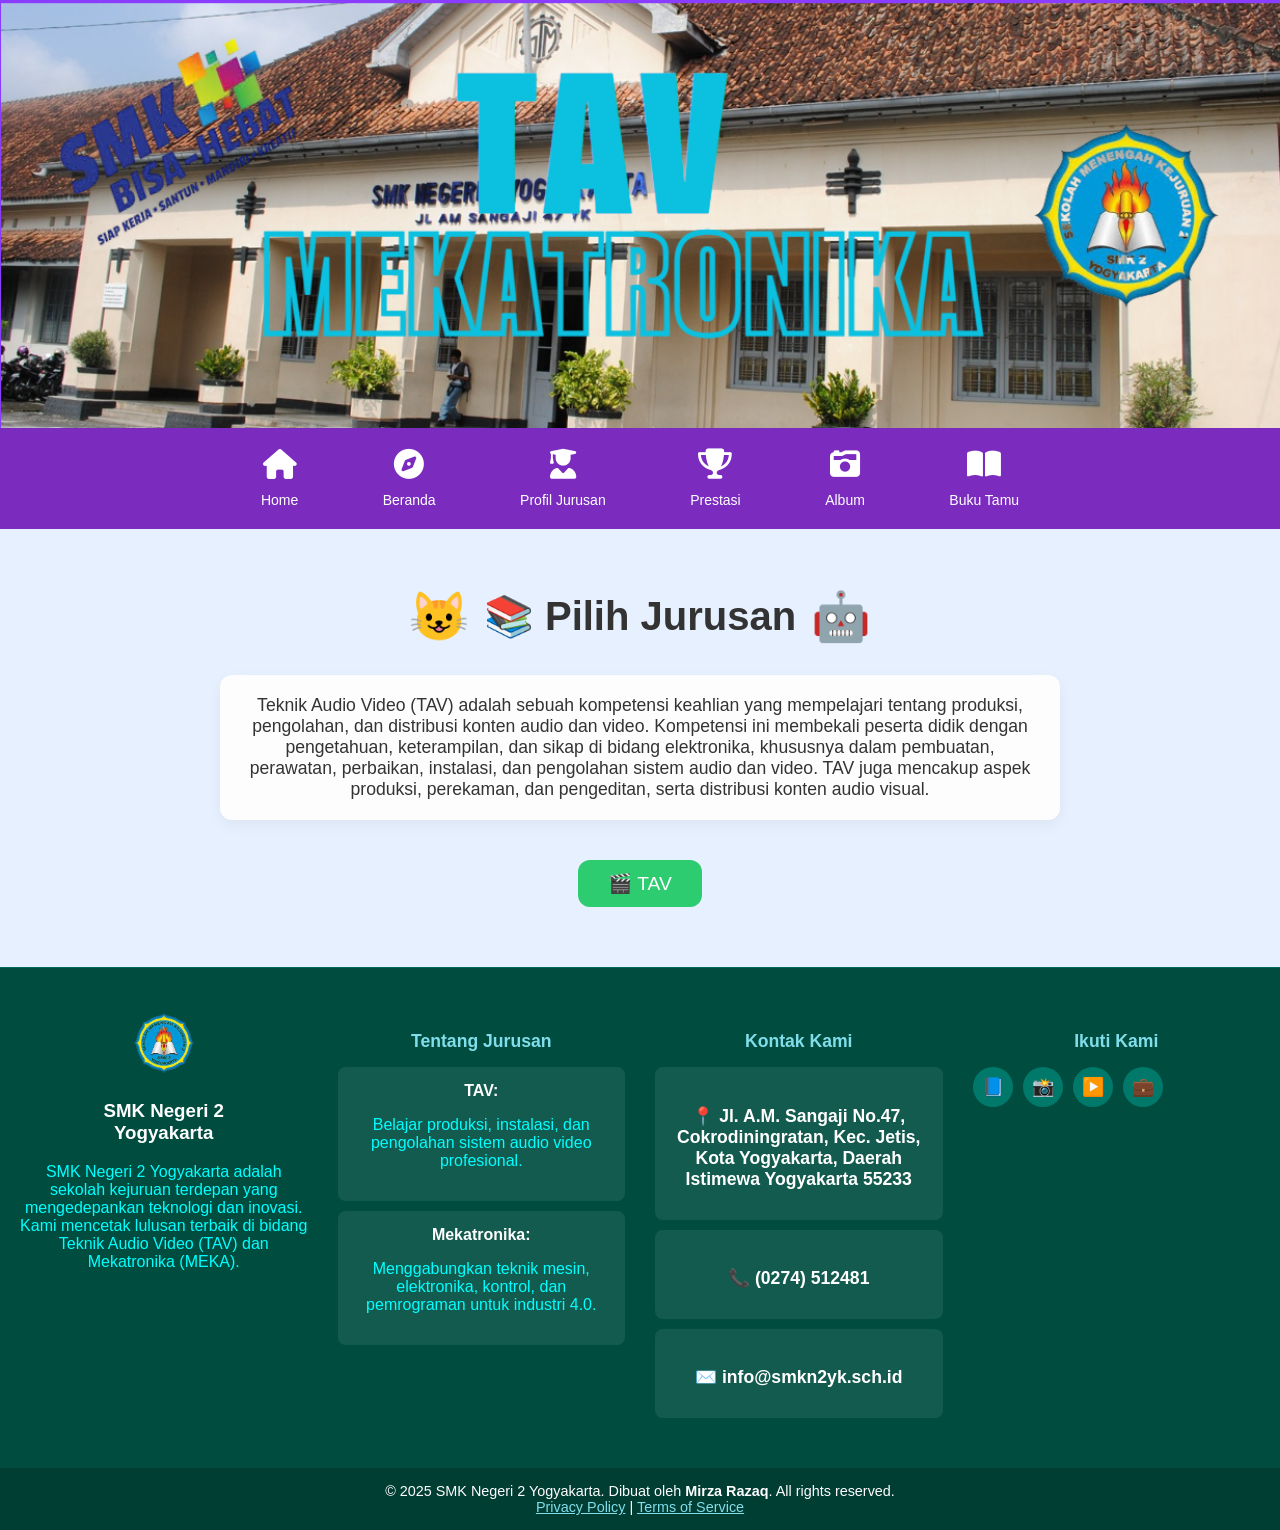
<file: TUGAS WEBSITE CSS JS.html>
<!DOCTYPE html>
<html lang="id">
<head>
  <meta charset="UTF-8">
  <title>TUGAS WEB MIRZA</title>
  <link rel="stylesheet" href="css mirza TUGAS.css">
  <link rel="stylesheet" href="https://cdnjs.cloudflare.com/ajax/libs/font-awesome/6.5.0/css/all.min.css">

</head>
<body>
  <div class="background5">
  <div class="header-wrapper">
    <img id="zoomable-header" src="img/header tav 2.png" alt="Header TAV Mekatronika">
  </div>
  <div class="navbar">
    <a href="HOME.html" class="nav-item">
      <span class="nav-icon"><i class="fas fa-home"></i></span>
      <div class="nav-item-text">Home</div>
    </a>
    <a href="TUGAS WEBSITE CSS JS.html" class="nav-item">
      <span class="nav-icon"><i class="fas fa-compass"></i></span>
      <div class="nav-item-text">Beranda</div>
    </a>
    <a href="profil jurusan.html" class="nav-item">
      <span class="nav-icon"><i class="fas fa-user-graduate"></i></span>
      <div class="nav-item-text">Profil Jurusan</div>
    </a>
    <a href="prestasi1.html" class="nav-item">
      <span class="nav-icon"><i class="fas fa-trophy"></i></span>
      <div class="nav-item-text">Prestasi</div>
    </a>
    <a href="album mirza.html" class="nav-item">
      <span class="nav-icon"><i class="fas fa-camera-retro"></i></span>
      <div class="nav-item-text">Album</div>
    </a>
    <a href="buku tamu tugas bu.html" class="nav-item">
      <span class="nav-icon"><i class="fas fa-book-open"></i></span>
      <div class="nav-item-text">Buku Tamu</div>
    </a>
  </div>
  
<div class="jurusan-container">
  <div class="judul">
    <span class="emoji">😺</span>
    📚 Pilih Jurusan
    <span class="emoji">🤖</span>
  </div>
  
  <div id="deskripsi-container" class="deskripsi">
    Teknik Audio Video (TAV) adalah sebuah kompetensi keahlian yang mempelajari tentang produksi, pengolahan, dan distribusi konten audio dan video. Kompetensi ini membekali peserta didik dengan pengetahuan, keterampilan, dan sikap di bidang elektronika, khususnya dalam pembuatan, perawatan, perbaikan, instalasi, dan pengolahan sistem audio dan video. TAV juga mencakup aspek produksi, perekaman, dan pengeditan, serta distribusi konten audio visual.
  </div>

  <button id="toggleButton" class="toggle-button" onclick="toggleDeskripsi()">🎬 TAV</button>
</div>
  </div>
<div class="footer">
  <div class="footer-col footer-logo">
    <img src="img/smk_2_yk-removebg-preview (1).png"Logo SMK">
    <h3>SMK Negeri 2<br>Yogyakarta</h3>
    <p>SMK Negeri 2 Yogyakarta adalah sekolah kejuruan terdepan yang mengedepankan teknologi dan inovasi.<br>Kami mencetak lulusan terbaik di bidang Teknik Audio Video (TAV) dan Mekatronika (MEKA).</p>
  </div>

  <div class="footer-col">
    <h4>Tentang Jurusan</h4>
    <div class="footer-box">
      <strong>TAV:</strong> <p>Belajar produksi, instalasi, dan pengolahan sistem audio video profesional.</p>
    </div>
    <div class="footer-box">
      <strong>Mekatronika:</strong> <p>Menggabungkan teknik mesin, elektronika, kontrol, dan pemrograman untuk industri 4.0.</p>
    </div>
  </div>

  <div class="footer-col">
    <h4>Kontak Kami</h4>
    <div class="footer-box"><h4>📍 Jl. A.M. Sangaji No.47, Cokrodiningratan, Kec. Jetis, Kota Yogyakarta, Daerah Istimewa Yogyakarta 55233</h4></div>
    <div class="footer-box"><h4>📞 (0274) 512481</h4></div>
    <div class="footer-box"><h4>✉️ info@smkn2yk.sch.id</h4></div>
  </div>

  <div class="footer-col">
    <h4>Ikuti Kami</h4>
    <div class="social-icons">
      <a href="#">📘</a>
      <a href="#">📸</a>
      <a href="#">▶️</a>
      <a href="#">💼</a>
    </div>
  </div>
</div>
<div class="footer-bottom">
  © 2025 SMK Negeri 2 Yogyakarta. Dibuat oleh <strong>Mirza Razaq</strong>. All rights reserved.<br>
  <a href="#" style="color:#80deea">Privacy Policy</a> | <a href="#" style="color:#80deea">Terms of Service</a>
</div>
</footer>

<script src="javatugas.js"></script>
</body>
</html>
</file>
<file: css mirza TUGAS.css>
body {
  margin: 0;
  padding: 0;
  font-family: 'Segoe UI', sans-serif;
  text-align: center;
  color: #333;
}

.header-wrapper {
  width: 100%;
  overflow: hidden;
}

#zoomable-header {
  width: 100%;
  height: auto;
  transform: scale(1);
  transform-origin: top center;
  transition: transform 0.2s ease;
  display: block;
}

.menu {
  background-color: #7637db;
  display: flex;
  justify-content: center;
  padding: 20px 0;
  gap: 40px;
  flex-wrap: wrap;
}

.menu a {
  color: white;
  text-decoration: none;
  font-size: 18px;
  display: flex;
  flex-direction: column;
  align-items: center;
  transition: transform 0.3s ease;
}

.menu a:hover {
  color: #ffd700;
}

.menu a.clicked {
  animation: bounce 0.5s;
}

@keyframes bounce {
  0% { transform: scale(1); }
  30% { transform: scale(1.2) rotate(-5deg); }
  50% { transform: scale(0.95) rotate(5deg); }
  70% { transform: scale(1.1); }
  100% { transform: scale(1); }
}

.icon {
  font-size: 24px;
  margin-bottom: 5px;
}

.zoom-buttons {
  text-align: center;
  margin: 20px 0;
}

.zoom-buttons button {
  padding: 10px 20px;
  margin: 0 10px;
  font-size: 16px;
  cursor: pointer;
  border: none;
  border-radius: 6px;
  background-color: #5a2fcf;
  color: white;
  transition: background-color 0.3s ease;
}

.zoom-buttons button:hover {
  background-color: #341f80;
}

#isi, #isi2 {
  padding: 40px;
  text-align: center;
}

h1 {
  margin-bottom: 10px;
  font-size: 32px;
}

.navbar {
  background-color: #7b2cbf;
  padding: 20px 0;
  text-align: center;
}

.nav-item {
  display: inline-block;
  margin: 0 40px;
  color: white;
  text-decoration: none;
  transition: transform 0.2s;
}

.nav-item:hover {
  transform: scale(1.1);
}

.nav-icon {
  display: block;
  font-size: 30px;
  margin-bottom: 10px;
}

.nav-item-text {
  font-size: 14px;
}

@keyframes shake {
  0% { transform: translateX(0); }
  25% { transform: translateX(-5px); }
  50% { transform: translateX(5px); }
  75% { transform: translateX(-5px); }
  100% { transform: translateX(0); }
}

.shake {
  animation: shake 0.5s;
}

.jurusan-container {
  padding: 60px 20px;
  max-width: 900px;
  margin: 0 auto;
}

.judul {
  font-size: 2.5em;
  font-weight: bold;
  margin-bottom: 30px;
  animation: spinIn 1s ease-in-out;
  display: flex;
  justify-content: center;
  align-items: center;
  gap: 15px;
}

.emoji {
  font-size: 1.2em;
  animation: swing 2s infinite ease-in-out;
}

.deskripsi {
  font-size: 1.1em;
  max-width: 800px;
  margin: auto;
  padding: 20px;
  border-radius: 12px;
  background-color: #fdfdfd;
  box-shadow: 0 5px 15px rgba(0,0,0,0.05);
  animation: slideUp 0.8s ease-out;
}

.toggle-button {
  margin-top: 40px;
  padding: 12px 30px;
  font-size: 1.2em;
  border: none;
  background-color: #2ecc71;
  color: white;
  border-radius: 12px;
  cursor: pointer;
  transition: transform 0.3s;
}

.toggle-button:hover {
  transform: scale(1.05);
}

@keyframes spinIn {
  0% {
    transform: rotate(-360deg);
    opacity: 0;
  }
  100% {
    transform: rotate(0deg);
    opacity: 1;
  }
}

@keyframes slideUp {
  0% {
    transform: translateY(50px);
    opacity: 0;
  }
  100% {
    transform: translateY(0);
    opacity: 1;
  }
}

@keyframes swing {
  0%, 100% { transform: rotate(0deg); }
  25% { transform: rotate(15deg); }
  75% { transform: rotate(-15deg); }
}

.judul-jurusan {
  font-size: 2.5em;
  font-weight: bold;
  margin-bottom: 30px;
  text-align: center;
  color: #5a2fcf;
}

.section {
  margin-bottom: 40px;
}

.section h2 {
  font-size: 1.5em;
  margin-bottom: 10px;
  color: #341f80;
}

.section p {
  font-size: 1.1em;
  line-height: 1.6;
}
h1, h2 {
  text-align: center;
  color: #2c3e50;
}

.jurusan {
  background-color: #ffffff;
  border-radius: 16px;
  box-shadow: 0 4px 10px rgba(0,0,0,0.1);
  padding: 20px;
  margin: 30px auto;
  max-width: 900px;
  animation: fadeSlideUp 0.8s ease forwards;
  opacity: 0;
}

@keyframes fadeSlideUp {
  from {
    opacity: 0;
    transform: translateY(30px);
  }
  to {
    opacity: 1;
    transform: translateY(0);
  }
}

.toggle-btn {
  display: block;
  margin: 0 auto 20px;
  padding: 10px 20px;
  background-color: #3498db;
  color: white;
  border: none;
  border-radius: 10px;
  cursor: pointer;
  transition: background 0.3s ease;
}

.toggle-btn:hover {
  background-color: #2980b9;
}

.struktur-img {
  width: 100%;
  max-width: 350px;
  display: block;
  margin: 15px auto;
  border-radius: 12px;
  box-shadow: 0 0 8px rgba(0,0,0,0.2);
  cursor: pointer;
  transition: transform 0.3s ease, box-shadow 0.3s ease;
}

.struktur-img:hover {
  transform: scale(1.05);
  box-shadow: 0 0 15px rgba(0, 150, 255, 0.6);
}

ul {
  list-style: none;
  padding: 0;
}

li {
  background-color: #ecf0f1;
  margin: 5px 0;
  padding: 10px;
  border-radius: 8px;
}

.fun-fact {
  background-color: #dff9fb;
  border-left: 5px solid #00a8ff;
  padding: 10px 15px;
  border-radius: 10px;
  margin-top: 10px;
}
.card-container {
  display: flex;
  justify-content: center;
  align-items: flex-start;
  gap: 30px;
  flex-wrap: wrap;
  padding: 20px;
}

.card {
  background: white;
  border-radius: 15px;
  overflow: hidden;
  width: 300px;
  box-shadow: 0 4px 8px rgba(0, 0, 0, 0.2);
  text-align: center;
}

.card img:hover {
  transform: scale(1.05);
}

.card img {
  width: 100%;
  height: 300px;
  object-fit: cover;
  transition: transform 0.3s ease;
  cursor: pointer;
}

/* Saat diklik */
.card img.active {
  transform: scale(1.2);
}

.card-text {
  padding: 15px;
  font-size: 18px;
  font-weight: bold;
}

.zoom-view {
  display: none;
  position: fixed;
  top: 0; left: 0;
  width: 100vw; height: 100vh;
  background: rgba(0,0,0,0.8);
  align-items: center;
  justify-content: center;
  z-index: 999;
}

.zoom-view img {
  max-width: 90%;
  max-height: 90%;
  border-radius: 12px;
  box-shadow: 0 0 30px rgba(255,255,255,0.7);
}
#particle-container {
  position: absolute;
  width: 100%;
  height: 100%;
  pointer-events: none;
  z-index: 1;
  overflow: hidden;
}

.particle {
  position: absolute;
  width: 15px;
  height: 15px;
  background-color: rgba(255, 255, 255, 0.8);
  border-radius: 50%;
  animation: float 8s infinite ease-in-out;
  opacity: 0.7;
}

@keyframes float {
  0% {
    transform: translateY(0) scale(1);
    opacity: 0.7;
  }
  50% {
    transform: translateY(-200px) scale(1.2);
    opacity: 0.3;
  }
  100% {
    transform: translateY(0) scale(1);
    opacity: 0.7;
  }
}


.zoom-view img {
  position: relative;
  z-index: 2;
}
.container {
  display: flex;
  flex-direction: column;
  align-items: center;
  justify-content: center;
  text-align: center;
  min-height: 80vh; 
  padding: 20px;
}

.guest-book-form {
  width: 100%;
  max-width: 400px; 
  display: flex;
  flex-direction: column;
  gap: 10px;
}

#messagesContainer {
  width: 100%;
  max-width: 400px;
  margin-top: 20px;
}


.title {
  font-size: 2.5rem;
  margin-bottom: 10px;
}

.subtitle {
  font-size: 1.2rem;
  margin-bottom: 20px;
  color: #dcdcdc;
}

.guest-book-form input, .guest-book-form textarea {
  width: 100%;
  padding: 12px;
  margin-bottom: 15px;
  border: none;
  border-radius: 8px;
  font-size: 1rem;
  box-shadow: 0 0 10px rgba(0, 0, 0, 0.1);
  transition: transform 0.3s;
}

.guest-book-form input:focus, .guest-book-form textarea:focus {
  transform: scale(1.05);
  box-shadow: 0 0 15px rgba(0, 255, 0, 0.5);
}

button {
  background-color: #f7b42c;
  color: white;
  padding: 12px 20px;
  border: none;
  border-radius: 8px;
  font-size: 1.2rem;
  cursor: pointer;
  transition: transform 0.2s;
}

button:hover {
  background-color: #fc575e;
  transform: scale(1.1);
}

.messages-container {
  margin-top: 30px;
  max-height: 200px;
  overflow-y: auto;
  padding: 10px;
  background-color: rgba(0, 0, 0, 0.6);
  border-radius: 10px;
  box-shadow: 0 0 10px rgba(0, 0, 0, 0.3);
}

.message p {
  margin-bottom: 5px;
}

.message .name {
  font-weight: bold;
}

@keyframes fadeIn {
  0% {
    opacity: 0;
    transform: translateY(-30px);
  }
  100% {
    opacity: 1;
    transform: translateY(0);
  }
}

@keyframes fadeInMessage {
  0% {
    opacity: 0;
  }
  100% {
    opacity: 1;
  }

}
@keyframes slideUpBounce {
  0% {
    transform: translateY(100px);
    opacity: 0;
  }
  60% {
    transform: translateY(-20px);
    opacity: 1;
  }
  80% {
    transform: translateY(10px);
  }
  100% {
    transform: translateY(0);
  }
}

@keyframes glowFade {
  0% {
    box-shadow: 0 0 15px #00f2ff;
  }
  100% {
    box-shadow: 0 0 0px transparent;
  }
}

.message {
  background-color: #f8f8f8;
  padding: 10px 15px;
  border-radius: 10px;
  margin-bottom: 15px;
  opacity: 0;
  transform: translateY(100px);
  animation: slideUpBounce 0.8s ease forwards, glowFade 1s ease;
}
@keyframes bounceButton {
  0% { transform: scale(1); }
  30% { transform: scale(1.2); }
  50% { transform: scale(0.9); }
  70% { transform: scale(1.1); }
  100% { transform: scale(1); }
}

.bounce {
  animation: bounceButton 0.6s;
}
h1 {
  text-align: center;
  padding: 20px;
  color: #333;
}

.gallery {
  display: grid;
  grid-template-columns: repeat(auto-fit, minmax(300px, 1fr));
  gap: 20px;
  padding: 20px;
  max-width: 1200px;
  margin: auto;
}

.card {
  background: white;
  border-radius: 10px;
  overflow: hidden;
  box-shadow: 0 4px 8px rgba(0,0,0,0.1);
  transition: transform 0.2s;
}

.card:hover {
  transform: scale(1.02);
}

.card img {
  width: 100%;
  height: auto;
  display: block;
}

.caption {
  padding: 15px;
  font-size: 15px;
  color: #555;
}
.background1{
background-color: #e6f0ff;
  min-height: 100vh;
}
.footer {
  padding: 40px 20px;
  background-color: #004d40;
  display: flex;
  flex-wrap: wrap;
  justify-content: space-around;
  align-items: flex-start;
  gap: 30px;
  border-top: 1px solid #00695c;
}

.footer-logo img {
  width: 70px;
}

.footer-col {
  flex: 1 1 250px;
}

.footer h4 {
  font-size: 1.1rem;
  margin-bottom: 15px;
  color: #80deea;
}

.footer-box {
  background-color: rgba(255, 255, 255, 0.08);
  padding: 15px;
  border-radius: 8px;
  margin-bottom: 10px;
}

.social-icons {
  display: flex;
  gap: 10px;
}

.social-icons a {
  background-color: #00796b;
  width: 40px;
  height: 40px;
  border-radius: 50%;
  display: flex;
  align-items: center;
  justify-content: center;
  color: white;
  text-decoration: none;
  font-size: 18px;
  transition: transform 0.3s, background-color 0.3s;
}

.social-icons a:hover {
  transform: scale(1.2);
  background-color: #00e676;
}

.footer-bottom {
  text-align: center;
  padding: 15px;
  font-size: 0.9rem;
  background-color: #003d33;
}
.footer-col h3{
  color: white;
}
.footer-col p{
  color: cyan;
}
.footer-box strong{
  color: white;
}
.footer-box p{
  color: cyan;
}
.footer-box h4{
  color: white;
}
.footer-bottom{
  color: white;
}
.judul-galeri {
  text-align: center;
  padding: 100px 20px 60px;
  margin: 0 50px;
  border-radius: 15px;
}

.judul-galeri h1 {
  font-size: 60px;
  margin: 0;
  letter-spacing: 3px;
  color: #ffffff;
  text-shadow: 2px 2px 4px rgba(0,0,0,0.8);
}

.judul-galeri p {
  font-size: 24px;
  margin-top: 20px;
  color: #ddd;
  text-shadow: 1px 1px 3px rgba(0,0,0,0.7);
}
.background2{
  background-color: #e6f0ff;
    min-height: 100vh;
  }
  .background3{
    background-color: #e6f0ff;
      min-height: 100vh;
    }
    .background4{
      background-color: #e6f0ff;
        min-height: 100vh;
      }
      .background5{
        background-color: #e6f0ff;
          min-height: 100vh;
        }
        .background6{
          background-color: #e6f0ff;
            min-height: 100vh;
          }
</file>
